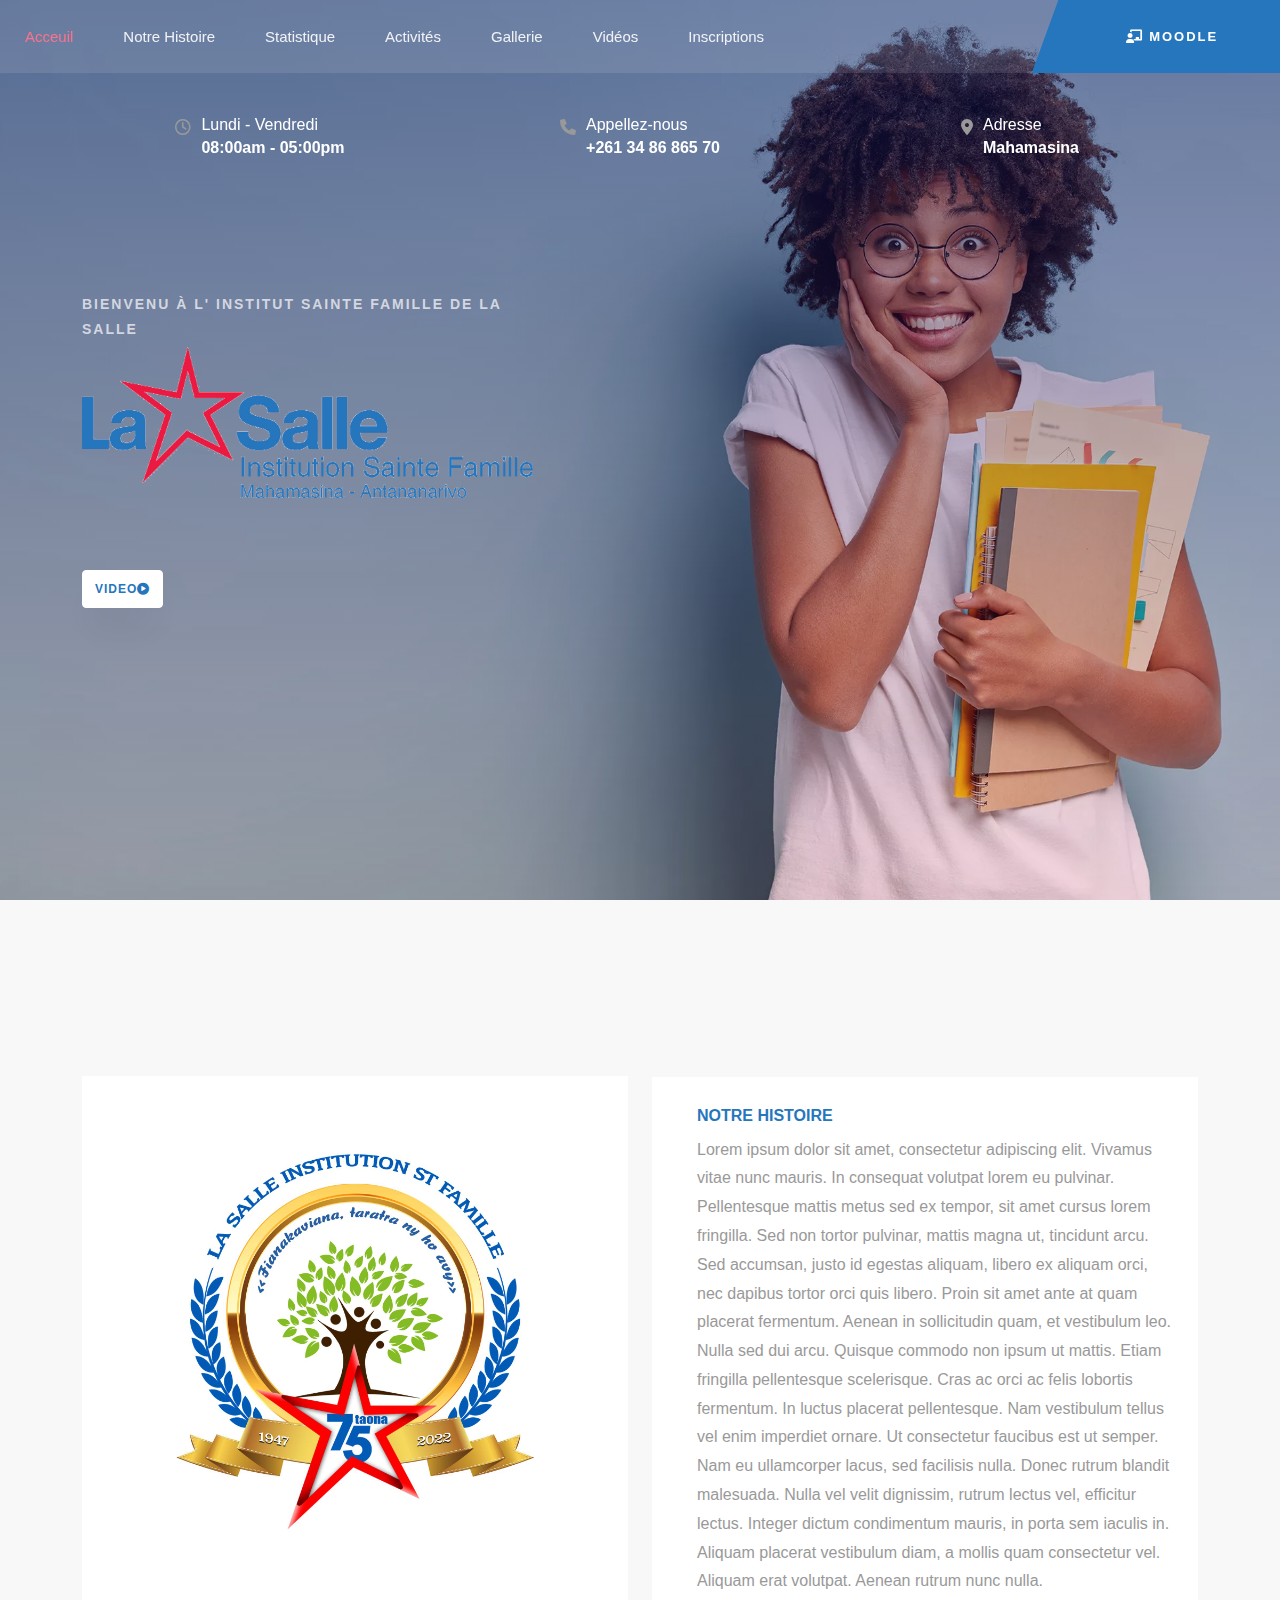
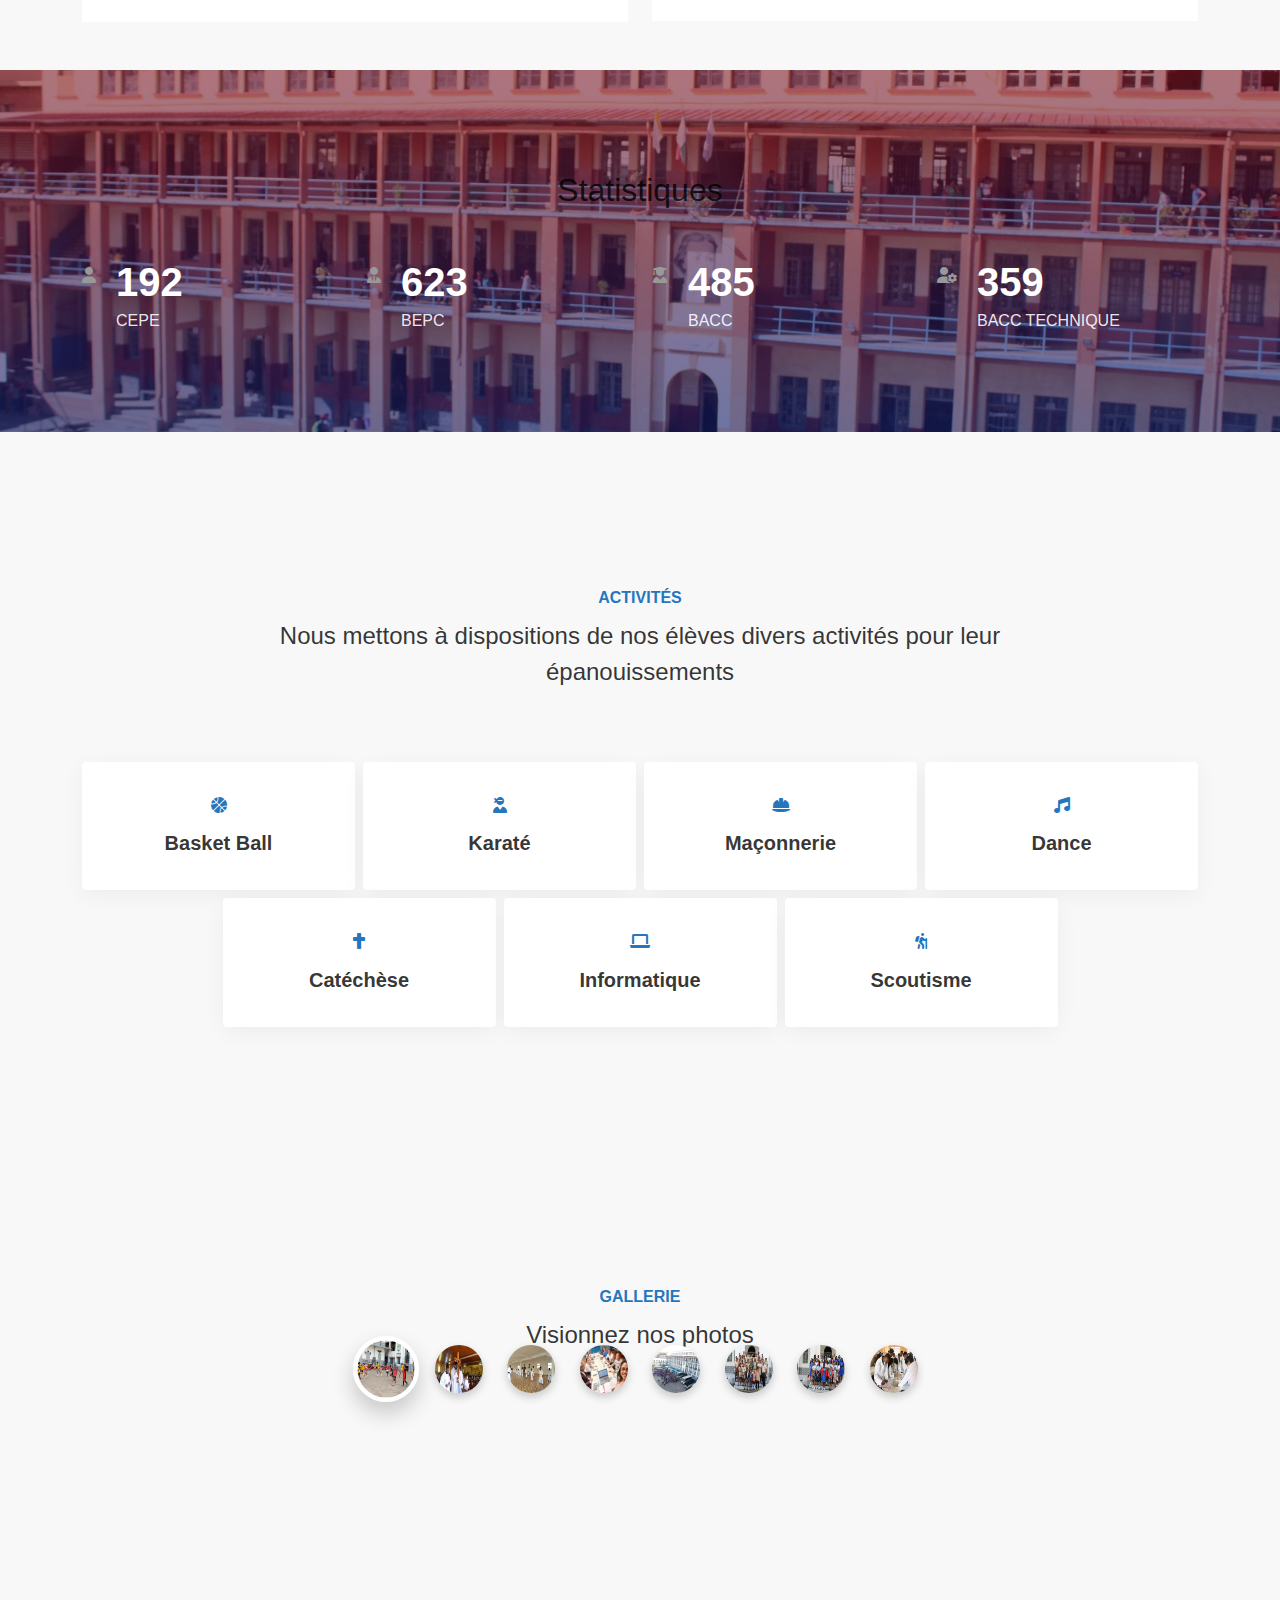
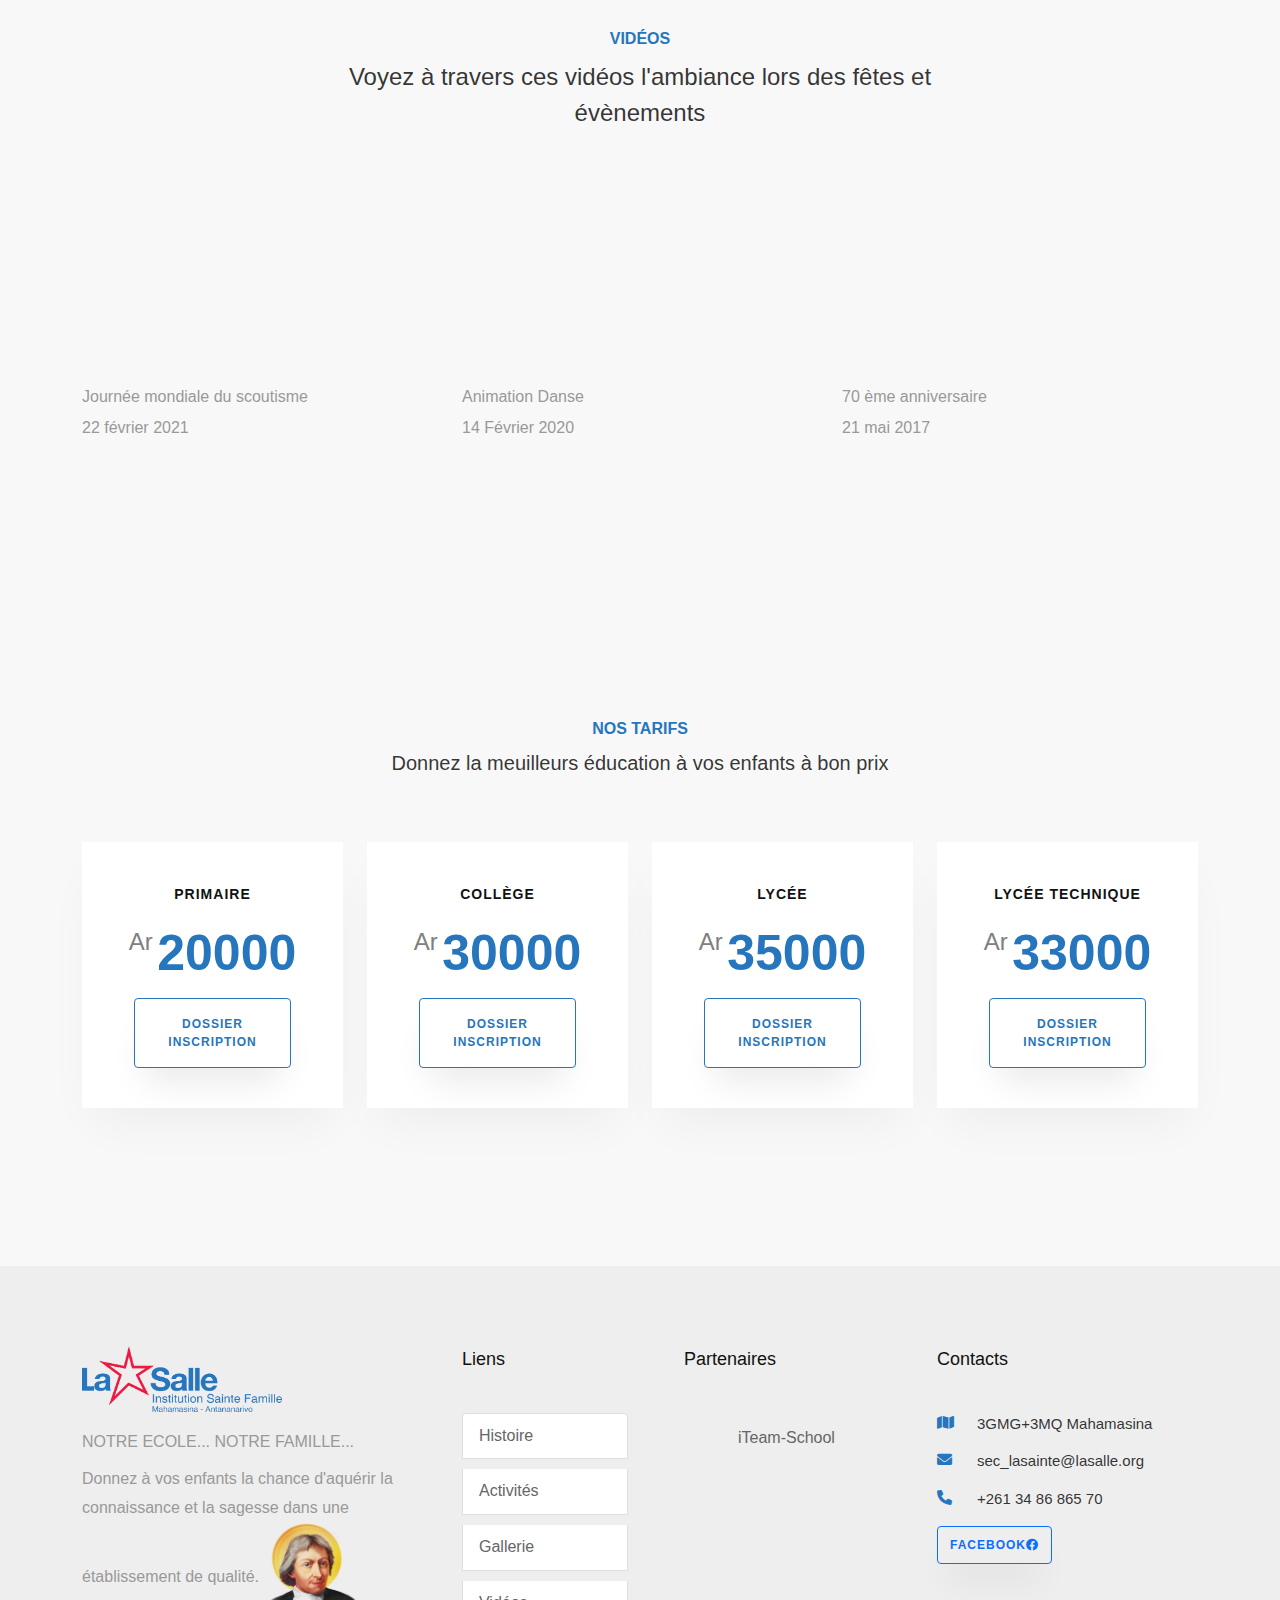
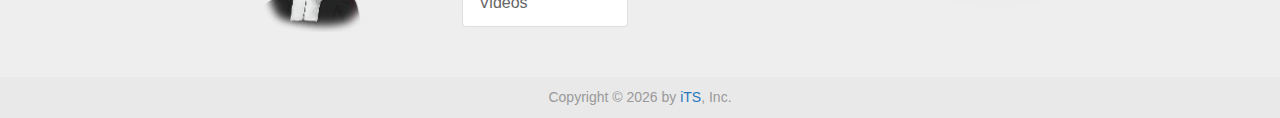
<file: Saint-Famille/index.html>
<!DOCTYPE html>
<!-- saved from url=(0044) -->
<html lang="fr">

<head>
  <meta http-equiv="Content-Type" content="text/html; charset=UTF-8">
  <meta content="Ecole Catholique Lasallie, Site officielle de l'Institution Sainte Famille Mahamasina"
    name="description">
  <meta content="ecole, ISF, lasainte, La Salle, Mahamasina, Sainte-Famille, Institution Sainte Famille"
    name="keywords">

  <title>La Salle - Institution Sainte Famille Mahamasina</title>

  <meta name="viewport" content="width=device-width, initial-scale=1, shrink-to-fit=no">
  <link rel="icon" type="image/png" sizes="32x32" href="favicon.png">
  <link rel="preconnect" href="https://fonts.gstatic.com/">
  <link href="https://fonts.googleapis.com/css?family=Poppins:200,300,400,500,600,700,800,900" rel="stylesheet">
  <link href="https://cdn.jsdelivr.net/npm/bootstrap@5.0.2/dist/css/bootstrap.min.css" rel="stylesheet"
    integrity="sha384-EVSTQN3/azprG1Anm3QDgpJLIm9Nao0Yz1ztcQTwFspd3yD65VohhpuuCOmLASjC" crossorigin="anonymous">
  <link rel="stylesheet" href="./assets/css/all.min.css">
  <link rel="stylesheet" href="./assets/css/owl.carousel.min.css">
  <link rel="stylesheet" href="./assets/css/gallery.css">
  <link rel="stylesheet" href="./assets/css/main.css">

<body>
  <nav class="navbar fixed-top sticky-top  navbar-expand-lg ftco-navbar-light">
    <div class="container-xl">

      <a href="https://moodle.lasainte.mg" class="btn-custom order-lg-last"><i class="fa-solid fa-chalkboard-user"></i>
        MOODLE</a>
      <button class="navbar-toggler" type="button" data-bs-toggle="collapse" data-bs-target="#navbarSupportedContent"
        aria-controls="navbarSupportedContent" aria-expanded="false" aria-label="Toggle navigation">
        <span class="fa fa-bars"></span> Menu
      </button>
      <div class="collapse navbar-collapse" id="navbarSupportedContent">
        <ul class="navbar-nav me-auto mb-2 mb-lg-0">
          <li class="nav-item"><a class="nav-link" href="#home">Acceuil</a></li>
          <li class="nav-item"><a class="nav-link" href="#story">Notre Histoire</a></li>
          <li class="nav-item"><a class="nav-link" href="#stats">Statistique</a></li>
          <li class="nav-item"><a class="nav-link" href="#activity">Activités</a></li>
          <li class="nav-item"><a class="nav-link" href="#gallery">Gallerie</a></li>
          <li class="nav-item"><a class="nav-link" href="#video">Vidéos</a></li>
          <li class="nav-item"><a class="nav-link" href="#tarif">Inscriptions</a></li>
        </ul>
      </div>
    </div>
  </nav>
  <div class="top-wrap">
    <div class="container">
      <div class="row">
        <div class="col-md d-flex align-items-center justify-content-center">
          <div class="con d-flex">
            <div class="icon"><i class="fa-regular fa-clock text-white fs-2"></i></div>
            <div class="text">
              <span>Lundi - Vendredi</span>
              <strong>08:00am - 05:00pm</strong>
            </div>
          </div>
        </div>
        <div class="col-md d-flex align-items-center justify-content-center">
          <div class="con d-flex">
            <div class="icon"><i class="fa-solid fa-phone text-white fs-2"></i></div>
            <div class="text">
              <span>Appellez-nous</span>
              <strong>+261 34 86 865 70</strong>
            </div>
          </div>
        </div>
        <div class="col-md d-flex align-items-center justify-content-center">
          <div class="con d-flex">
            <div class="icon"><i class="fa-solid fa-location-dot text-white fs-2"></i></div>
            <div class="text">
              <span>Adresse</span>
              <strong>Mahamasina</strong>
            </div>
          </div>
        </div>
      </div>
    </div>
  </div>
  <section id="home" class="hero-wrap">
    <div class="overlay"></div>
    <div class="container">
      <div class="row no-gutters slider-text align-items-center">
        <div class="col-lg-5">
          <div class="text mt-3 pt-3">
            <p class="pb-4">
              <span class="subheading">Bienvenu à l'<span class="text-danger"> Institut Sainte Famille de la
                  Salle</span></span>
              <img class="img-fluid" alt="..." height="120" src="assets/images/logo.png" alt="">
            </p>
            <button type="button"
              class="col w-auto mt-5 btn btn-white d-flex justify-content-center align-items-center fs-5"
              data-bs-toggle="modal" data-bs-target="#myModal">VIDEO <i
                class="fa-solid fa-circle-play ms-2 text-danger"></i></button>
          </div>
        </div>
      </div>
    </div>
  </section>
  <!-- Modal -->
  <div id="myModal" class="modal fade" role="dialog">
    <div class="modal-dialog modal-xl modal-dialog-centered">
      <div class="modal-content">
        <div class="embed-responsive embed-responsive-16by9">
          <iframe
            src="https://www.facebook.com/plugins/video.php?href=https%3A%2F%2Fwww.facebook.com%2Fchartersforchange%2Fvideos%2F2442912189334090%2F&show_text=0&mute=0"
            width="100%" height="300" style="border:none;overflow:hidden" scrolling="no" frameborder="0"
            allowTransparency="true" allowFullScreen="true"></iframe>
        </div>
      </div>
    </div>
  </div>
  <section id="story" class="ftco-section pt-4 ftco-no-pb">
    <div class="container-xl">
      <div class="row g-xl-2">
        <div class="col-md-6 d-flex align-items-stretch">
          <div class="mt-0 my-lg-5 py-4">
            <img class="img-fluid w-100" alt="..." src="assets/images/75ans.jpg" alt="">
          </div>
        </div>
        <div class="col-md-6 heading-section d-flex align-items-center">
          <div class="mt-0 my-lg-5 py-4">
            <div class="col-lg-12 d-flex align-items-stretch services-wrap">
              <div class="services d-flex">
                <div class="text">
                  <span class="subheading">Notre histoire</span>
                  <p class="mb-0">
                    Lorem ipsum dolor sit amet, consectetur adipiscing elit. Vivamus vitae nunc mauris. In consequat
                    volutpat lorem eu pulvinar.
                    Pellentesque mattis metus sed ex tempor, sit amet cursus lorem fringilla.
                    Sed non tortor pulvinar, mattis magna ut, tincidunt arcu. Sed accumsan,
                    justo id egestas aliquam, libero ex aliquam orci, nec dapibus tortor orci
                    quis libero. Proin sit amet ante at quam placerat fermentum. Aenean in sollicitudin quam, et
                    vestibulum leo.<br>
                    Nulla sed dui arcu. Quisque commodo non ipsum ut mattis. Etiam fringilla pellentesque scelerisque.
                    Cras ac orci
                    ac felis lobortis fermentum. In luctus placerat pellentesque. Nam vestibulum tellus vel enim
                    imperdiet ornare.
                    Ut consectetur faucibus est ut semper. Nam eu ullamcorper lacus, sed facilisis nulla. Donec rutrum
                    blandit malesuada.
                    Nulla vel velit dignissim, rutrum lectus vel, efficitur lectus. Integer dictum condimentum mauris,
                    in porta sem iaculis in.
                    Aliquam placerat vestibulum diam, a mollis quam consectetur vel. Aliquam erat volutpat. Aenean
                    rutrum nunc nulla.
                  </p>
                </div>
              </div>
            </div>
          </div>
        </div>
      </div>
    </div>
  </section>
  <section id="stats" class="ftco-section-counter img mt-3"
    style="background:linear-gradient(0deg, rgba(11, 38, 196, 0.433), rgba(226, 6, 46, 0.385)), url(assets/images/saint-famille.jpg); background-size: cover; background-position: center;">
    <div class="overlay"></div>
    <div class="container" style="z-index:2;">
      <div class="row section-counter viewed">
        <h2 class="text-white text-center pb-4 mb-4 text-uppercase">Statistiques</h2>
        <div class="col-sm-6 col-md-6 col-lg-3 d-flex align-items-stretch">
          <div class="counter-wrap-2 d-flex">
            <div class="icon">
              <i class="fas fa-user text-white fs-2"></i>
            </div>
            <div class="text">
              <h2 class="number"><span class="countup">192</span></h2>
              <span class="caption">CEPE</span>
            </div>
          </div>
        </div>
        <div class="col-sm-6 col-md-6 col-lg-3 d-flex align-items-stretch">
          <div class="counter-wrap-2 d-flex">
            <div class="icon">
              <i class="fas fa-user-tie text-white fs-2"></i>
            </div>
            <div class="text">
              <h2 class="number"><span class="countup">623</span></h2>
              <span class="caption">BEPC</span>
            </div>
          </div>
        </div>
        <div class="col-sm-6 col-md-6 col-lg-3 d-flex align-items-stretch">
          <div class="counter-wrap-2 d-flex">
            <div class="icon">
              <i class="fas fa-user-graduate text-white fs-2"></i>
            </div>
            <div class="text">
              <h2 class="number"><span class="countup">485</span></h2>
              <span class="caption">BACC</span>
            </div>
          </div>
        </div>
        <div class="col-sm-6 col-md-6 col-lg-3 d-flex align-items-stretch">
          <div class="counter-wrap-2 d-flex">
            <div class="icon">
              <i class="fas fa-user-gear text-white fs-2"></i>
            </div>
            <div class="text">
              <h2 class="number"><span class="countup">359</span></h2>
              <span class="caption">BACC Technique</span>
            </div>
          </div>
        </div>
      </div>
    </div>
  </section>
  <section id="activity" class="ftco-section mt-4">
    <div class="container-xl">
      <div class="row justify-content-center">
        <div class="col-md-8 heading-section text-center mb-5">
          <span class="subheading">Activités</span>
          <h4 class="mb-4">Nous mettons à dispositions de nos élèves divers activités pour leur épanouissements</h4>
        </div>
      </div>
      <div class="row g-lg-2 justify-content-center">
        <div class="col-md-3 col-xl-3 text-center d-flex align-items-stretch">
          <a class="services-2">
            <div class="icon text-danger"><i class="fas fa-basketball-ball fs-1"></i></div>
            <div class="text">
              <h2>Basket Ball</h2>
            </div>
          </a>
        </div>
        <div class="col-md-3 col-xl-3 text-center d-flex align-items-stretch">
          <a class="services-2">
            <div class="icon"><i class="fas fa-user-ninja fs-1"></i></div>
            <div class="text">
              <h2>Karaté</h2>
            </div>
          </a>
        </div>
        <div class="col-md-3 col-xl-3 text-center d-flex align-items-stretch">
          <a class="services-2">
            <div class="icon text-danger"><i class="fa-solid fa-helmet-safety fs-1"></i></div>
            <div class="text">
              <h2>Maçonnerie</h2>
            </div>
          </a>
        </div>
        <div class="col-md-3 col-xl-3 text-center d-flex align-items-stretch">
          <a class="services-2">
            <div class="icon"><i class="fa-solid fa-music fs-1"></i></div>
            <div class="text">
              <h2>Dance</h2>
            </div>
          </a>
        </div>
        <div class="col-md-3 col-xl-3 text-center d-flex align-items-stretch">
          <a class="services-2">
            <div class="icon text-danger"><i class="fa-solid fa-cross fs-1"></i></div>
            <div class="text">
              <h2>Catéchèse</h2>
            </div>
          </a>
        </div>
        <div class="col-md-3 col-xl-3 text-center d-flex align-items-stretch">
          <a class="services-2">
            <div class="icon"><i class="fa-solid fa-laptop fs-1"></i></div>
            <div class="text">
              <h2>Informatique</h2>
            </div>
          </a>
        </div>
        <div class="col-md-3 col-xl-3 text-center d-flex align-items-stretch">
          <a class="services-2">
            <div class="icon text-danger"><i class="fa-solid fa-person-hiking fs-1"></i></div>
            <div class="text">
              <h2>Scoutisme</h2>
            </div>
          </a>
        </div>
      </div>
    </div>
  </section>
  <section id="gallery" class="ftco-section">
    <div class="container-xl">
      <div class="row justify-content-center">
        <div class="col-md-8 heading-section text-center mb-1">
          <span class="subheading">Gallerie</span>
          <h4 class="mb-3">Visionnez nos photos</h4>
        </div>
      </div>
      <div class="row">
        <div class="col-md-12">
          <div class="slider-hero">
            <div class="featured-carousel owl-carousel align-items-center">
              <div class="item">
                <div class="work m-auto">
                  <div class="img d-flex align-items-center justify-content-center"
                    style="background-image: url(assets/images/galerie/ximg_1.jpg);">
                  </div>
                </div>
              </div>
              <div class="item">
                <div class="work m-auto">
                  <div class="img d-flex align-items-center justify-content-center"
                    style="background-image: url(assets/images/galerie/ximg_2.jpg);">
                  </div>
                </div>
              </div>
              <div class="item">
                <div class="work m-auto">
                  <div class="img d-flex align-items-center justify-content-center"
                    style="background-image: url(assets/images/galerie/ximg_3.jpg);">
                  </div>
                </div>
              </div>
              <div class="item">
                <div class="work m-auto">
                  <div class="img d-flex align-items-center justify-content-center"
                    style="background-image: url(assets/images/galerie/ximg_4.jpg);">
                  </div>
                </div>
              </div>
              <div class="item">
                <div class="work m-auto">
                  <div class="img d-flex align-items-center justify-content-center"
                    style="background-image: url(assets/images/galerie/ximg_5.jpg);">
                  </div>
                </div>
              </div>
              <div class="item">
                <div class="work m-auto">
                  <div class="img d-flex align-items-center justify-content-center"
                    style="background-image: url(assets/images/galerie/ximg_6.jpg);">
                  </div>
                </div>
              </div>
              <div class="item">
                <div class="work m-auto">
                  <div class="img d-flex align-items-center justify-content-center"
                    style="background-image: url(assets/images/galerie/ximg_7.jpg);">
                  </div>
                </div>
              </div>
              <div class="item">
                <div class="work m-auto">
                  <div class="img d-flex align-items-center justify-content-center"
                    style="background-image: url(assets/images/galerie/ximg_8.jpg);">
                  </div>
                </div>
              </div>
            </div>
            <div class="my-5 text-center">
              <ul class="thumbnail">
                <li class="active img"><a href="#"><img src="assets/images/galerie/ximg_1.jpg" alt="Image"
                      class="img-fluid"></a></li>
                <li><a href="#"><img src="assets/images/galerie/ximg_2.jpg" alt="Image" class="img-fluid"></a></li>
                <li><a href="#"><img src="assets/images/galerie/ximg_3.jpg" alt="Image" class="img-fluid"></a></li>
                <li><a href="#"><img src="assets/images/galerie/ximg_4.jpg" alt="Image" class="img-fluid"></a></li>
                <li><a href="#"><img src="assets/images/galerie/ximg_5.jpg" alt="Image" class="img-fluid"></a></li>
                <li><a href="#"><img src="assets/images/galerie/ximg_6.jpg" alt="Image" class="img-fluid"></a></li>
                <li><a href="#"><img src="assets/images/galerie/ximg_7.jpg" alt="Image" class="img-fluid"></a></li>
                <li><a href="#"><img src="assets/images/galerie/ximg_8.jpg" alt="Image" class="img-fluid"></a></li>
              </ul>
            </div>
          </div>
        </div>
      </div>
    </div>
  </section>
  <section id="video" class="ftco-section bg-light">
    <div class="container-xl">
      <div class="row justify-content-center mb-5">
        <div class="col-md-7 heading-section text-center">
          <span class="subheading">Vidéos</span>
          <h4>Voyez à travers ces vidéos l'ambiance lors des fêtes et évènements</h4>
        </div>
      </div>
      <div class="row row-cols-1 row-cols-md-3 g-5">
        <div class="col">
          <div class="card">
            <iframe
              src="https://www.facebook.com/plugins/video.php?href=https%3A%2F%2Fwww.facebook.com%2Fchartersforchange%2Fvideos%2F318483966990578%2F&show_text=0&mute=0"
              height="190" style="border:none;overflow:hidden" scrolling="no" frameborder="0" allowTransparency="true"
              allowFullScreen="true"></iframe>
            <div class="card-body">
              <h6 class="card-title text-primary">Journée mondiale du scoutisme</h6>
              <p class="card-text text-danger">22 février 2021</p>
            </div>
          </div>
        </div>
        <div class="col">
          <div class="card">
            <iframe
              src="https://www.facebook.com/plugins/video.php?href=https%3A%2F%2Fwww.facebook.com%2Fchartersforchange%2Fvideos%2F1365498830304315%2F&show_text=0&mute=0"
              height="190" style="border:none;overflow:hidden" scrolling="no" frameborder="0" allowTransparency="true"
              allowFullScreen="true"></iframe>
            <div class="card-body">
              <h6 class="card-title text-primary">Animation Danse</h6>
              <p class="card-text text-danger">14 Février 2020</p>
            </div>
          </div>
        </div>
        <div class="col">
          <div class="card">
            <iframe src="https://www.youtube.com/embed/yVVT9lSTfjo" height="190" style="border:none;overflow:hidden"
              scrolling="no" frameborder="0" allowTransparency="true" allowFullScreen="true"></iframe>
            <div class="card-body">
              <h6 class="card-title text-primary">70 ème anniversaire</h6>
              <p class="card-text text-danger">21 mai 2017</p>
            </div>
          </div>
        </div>
      </div>
    </div>
  </section>
  <section id="tarif" class="ftco-section">
    <div class="container">
      <div class="row justify-content-center pb-5">
        <div class="col-md-7 text-center heading-section">
          <span class="subheading">Nos Tarifs</span>
          <h5 class="mb-3">Donnez la meuilleurs éducation à vos enfants à bon prix</h5>
        </div>
      </div>
      <div class="row">
        <div class="col-md-6 col-lg-3">
          <div class="block-7">
            <div class="text-center">
              <span class="excerpt d-block">Primaire</span>
              <span class="price"><sup>Ar</sup> <span class="number text-danger">20000</span></span>
              <a href="" class="btn btn-primary btn-outline-primary d-block px-2 py-3">Dossier Inscription</a>
            </div>
          </div>
        </div>
        <div class="col-md-6 col-lg-3">
          <div class="block-7">
            <div class="text-center">
              <span class="excerpt d-block">Collège</span>
              <span class="price"><sup>Ar</sup> <span class="number text-danger">30000</span></span>
              <a href="" class="btn btn-primary btn-outline-primary d-block px-2 py-3">Dossier Inscription</a>
            </div>
          </div>
        </div>
        <div class="col-md-6 col-lg-3">
          <div class="block-7">
            <div class="text-center">
              <span class="excerpt d-block">Lycée</span>
              <span class="price"><sup>Ar</sup> <span class="number text-danger">35000</span></span>
              <a href="" class="btn btn-primary btn-outline-primary d-block px-2 py-3">Dossier Inscription</a>
            </div>
          </div>
        </div>
        <div class="col-md-6 col-lg-3">
          <div class="block-7">
            <div class="text-center">
              <span class="excerpt d-block">Lycée Technique</span>
              <span class="price"><sup>Ar</sup> <span class="number text-danger">33000</span></span>
              <a href="" class="btn btn-primary btn-outline-primary d-block px-2 py-3">Dossier Inscription</a>
            </div>
          </div>
        </div>
      </div>
    </div>
  </section>
  <footer id="contact" class="ftco-footer">
    <div class="container-xl">
      <div class="row mb-3 justify-content-between">
        <div class="col-md-8 col-lg-4">
          <div class="ftco-footer-widget mb-4">
            <div>
              <a class="navbar-brand align-items-center">
                <img class="img img-fluid" alt="..." width="200" src="assets/images/logo.png" alt="">
              </a>
            </div>
            <div class="my-3">
              <div class="mb-2">
                <span class="text-primary fw-bold">NOTRE ECOLE... </span><span class="text-danger fw-bold">NOTRE
                  FAMILLE...</span>
              </div>
              <p>
                Donnez à vos enfants la chance d'aquérir la connaissance et la sagesse dans une établissement de
                qualité.
                <img class="align-top" src="assets/images/lasalle.png" width="100" alt="" srcset="">
              </p>
            </div>
          </div>
        </div>
        <div class="col-md-6 col-lg-2">
          <div class="ftco-footer-widget mb-4">
            <h2 class="ftco-heading-2">Liens</h2>
            <ul class="list-group list-group-flush">
              <li class="list-group-item"><a href="#story">Histoire</a></li>
              <li class="list-group-item"><a href="#activity">Activités</a></li>
              <li class="list-group-item"><a href="#gallery">Gallerie</a></li>
              <li class="list-group-item"><a href="#video">Vidéos</a></li>
            </ul>
          </div>
        </div>
        <div class="col-md-6 col-lg-3">
          <div class="ftco-footer-widget mb-4 ps-3">
            <h2 class="ftco-heading-2 ps-3">Partenaires</h2>
            <div class="block-21 mb-4 d-flex  align-items-center">
              <a class="blog-img img rounded"
                style="background-image:url(https://github.com/iTeam-S/Dev-center/raw/main/Storage/log_iTS.png)"></a>
              <div class="text">
                <div>
                  <h2 class="heading fs-5"><a href="https://its.mg">iTeam-School</a></h2>
                </div>
              </div>
            </div>
          </div>
        </div>
        <div class="col-md-6 col-lg-3">
          <div class="ftco-footer-widget mb-4">
            <h2 class="ftco-heading-2">Contacts</h2>
            <div class="block-23 mb-3">
              <ul>
                <li><span class="icon fa fa-map marker"></span><span class="text">3GMG+3MQ Mahamasina</span></li>
                <li><span class="icon fa fa-envelope"></span><span class="text">sec_lasainte@lasalle.org</span></li>
                <li><span class="icon fa fa-phone"></span><span class="text">+261 34 86 865 70</span></li>
              </ul>
              <a href="https://www.facebook.com/LaSainteOfisialy"><button type="button"
                  class="w-auto mt-2 btn btn-outline-primary d-flex justify-content-center align-items-center fs-10">FACEBOOK
                  <i class="fa-brands fa-facebook ms-2 text-primary-f"></i></button></a>
            </div>
          </div>
        </div>
      </div>
    </div>
    <div class="container-fluid px-0 py-2 bg-darken">
      <div class="container-xl">
        <div class="row">
          <div class="col-md-12 text-center">
            <p class="mb-0" style="font-size: 14px;">Copyright ©
              <script>document.write(new Date().getFullYear());</script> by <a href="https://its.mg" target="_blank"
                rel="nofollow noopener"> iTS</a>, Inc.
            </p>
          </div>
        </div>
      </div>
    </div>
  </footer>
  <script src="https://cdn.jsdelivr.net/npm/bootstrap@5.0.2/dist/js/bootstrap.bundle.min.js"
    integrity="sha384-MrcW6ZMFYlzcLA8Nl+NtUVF0sA7MsXsP1UyJoMp4YLEuNSfAP+JcXn/tWtIaxVXM"
    crossorigin="anonymous"></script>
  <script src="https://code.jquery.com/jquery-3.6.0.slim.min.js"
    integrity="sha256-u7e5khyithlIdTpu22PHhENmPcRdFiHRjhAuHcs05RI=" crossorigin="anonymous"></script>
  <script src="assets/js/owl.carousel.min.js"></script>
  <script src="assets/js/gallery.js"></script>
  <script>
    $(function () {
      $(document).scroll(function () {
        var $hero = $(".hero-wrap")
        var $nav = $(".navbar");
        $nav.toggleClass('scrolled', $(this).scrollTop() > ($hero.height() - $nav.height() * 2));
      });
    });
  </script>
</body>

</html>
</file>
<file: Saint-Famille/assets/css/gallery.css>
.ftco-section {
  padding: 5em 0; }

.work .img {
  background-size: cover;
  background-repeat: no-repeat;
  background-position: center center; }

.slider-hero {
  position: relative; }

.owl-carousel {
  position: relative; }
  .owl-carousel .owl-item {
    opacity: 1; }
    .owl-carousel .owl-item.active {
      opacity: 1; }
  .owl-carousel .owl-nav {
    position: absolute;
    top: 50%;
    width: 50%; }
    .owl-carousel .owl-nav .owl-prev,
    .owl-carousel .owl-nav .owl-next {
      position: absolute;
      -webkit-transform: translateY(-50%);
      -ms-transform: translateY(-50%);
      transform: translateY(-50%);
      margin-top: 0;
      color: white !important;
      -webkit-transition: 0.7s;
      -o-transition: 0.7s;
      transition: 0.7s;
      opacity: 1; }
      @media (prefers-reduced-motion: reduce) {
        .owl-carousel .owl-nav .owl-prev,
        .owl-carousel .owl-nav .owl-next {
          -webkit-transition: none;
          -o-transition: none;
          transition: none; } }
      .owl-carousel .owl-nav .owl-prev span:before,
      .owl-carousel .owl-nav .owl-next span:before {
        font-size: 30px; }
    .owl-carousel .owl-nav .owl-prev {
      left: 20px; }
    .owl-carousel .owl-nav .owl-next {
      right: 20px; }
  .owl-carousel .owl-dots {
    text-align: center;
    margin-top: 0;
    position: absolute;
    bottom: 20px;
    right: 0;
    left: 0; }
    .owl-carousel .owl-dots .owl-dot {
      width: 10px;
      height: 10px;
      margin: 5px;
      border-radius: 50%;
      background: rgba(255, 255, 255, 0.5);
      position: relative; }
      .owl-carousel .owl-dots .owl-dot:hover, .owl-carousel .owl-dots .owl-dot:focus {
        outline: none !important; }
      .owl-carousel .owl-dots .owl-dot.active {
        background: #ff5959; }

.owl-carousel.owl-drag .owl-item {
  -ms-touch-action: pan-y;
  touch-action: pan-y; }

.work {
  width: 80%; }
  .work .img {
    width: 100%;
    height: 400px;
    position: relative;
    z-index: 0;
    border-radius: 10px;
    overflow: hidden;
    -webkit-box-shadow: 0px 20px 35px -30px rgba(0, 0, 0, 0.26);
    -moz-box-shadow: 0px 20px 35px -30px rgba(0, 0, 0, 0.26);
    box-shadow: 0px 20px 35px -30px rgba(0, 0, 0, 0.26); }
    .work .img:after {
      position: absolute;
      top: 0;
      left: 0;
      right: 0;
      bottom: 0;
      content: '';
      z-index: -1;
      background: #000;
      opacity: .3; }
  .work .text h2 {
    font-size: 60px;
    font-weight: 200;
    color: #fff;
    text-transform: uppercase; }
    @media (max-width: 991.98px) {
      .work .text h2 {
        font-size: 40px; } }
  .work .text span {
    font-size: 12px;
    letter-spacing: 1px;
    color: rgba(0, 0, 0, 0.3);
    text-transform: uppercase;
    font-weight: 500; }

.thumbnail {
  list-style: none;
  padding: 0;
  margin: 0;
  position: absolute;
  bottom: 0px;
  left: 50%;
  -webkit-transform: translateY(50%) translateX(-50%);
  -ms-transform: translateY(50%) translateX(-50%);
  transform: translateY(50%) translateX(-50%);
  z-index: 99;
  width: 100%; }
  .thumbnail li {
    display: inline-block; }
    .thumbnail li a {
      display: block;
      margin: 4px; }
      .thumbnail li a img {
        width: 60px;
        height: 60px;
        border-radius: 50%;
        -webkit-transform: scale(0.8);
        -ms-transform: scale(0.8);
        transform: scale(0.8);
        -webkit-transition: .3s all ease;
        -o-transition: .3s all ease;
        transition: .3s all ease;
        -webkit-box-shadow: 0 5px 10px 0 rgba(0, 0, 0, 0.2);
        box-shadow: 0 5px 10px 0 rgba(0, 0, 0, 0.2); }
    .thumbnail li.active a img {
      border: 4px solid #fff;
      -webkit-transform: scale(1.1);
      -ms-transform: scale(1.1);
      transform: scale(1.1);
      -webkit-box-shadow: 0 10px 20px 0 rgba(0, 0, 0, 0.2);
      box-shadow: 0 10px 20px 0 rgba(0, 0, 0, 0.2); }
    @media (max-width: 767.98px) {
      .thumbnail li a img {
        width: 40px; height: 40px; } }
</file>
